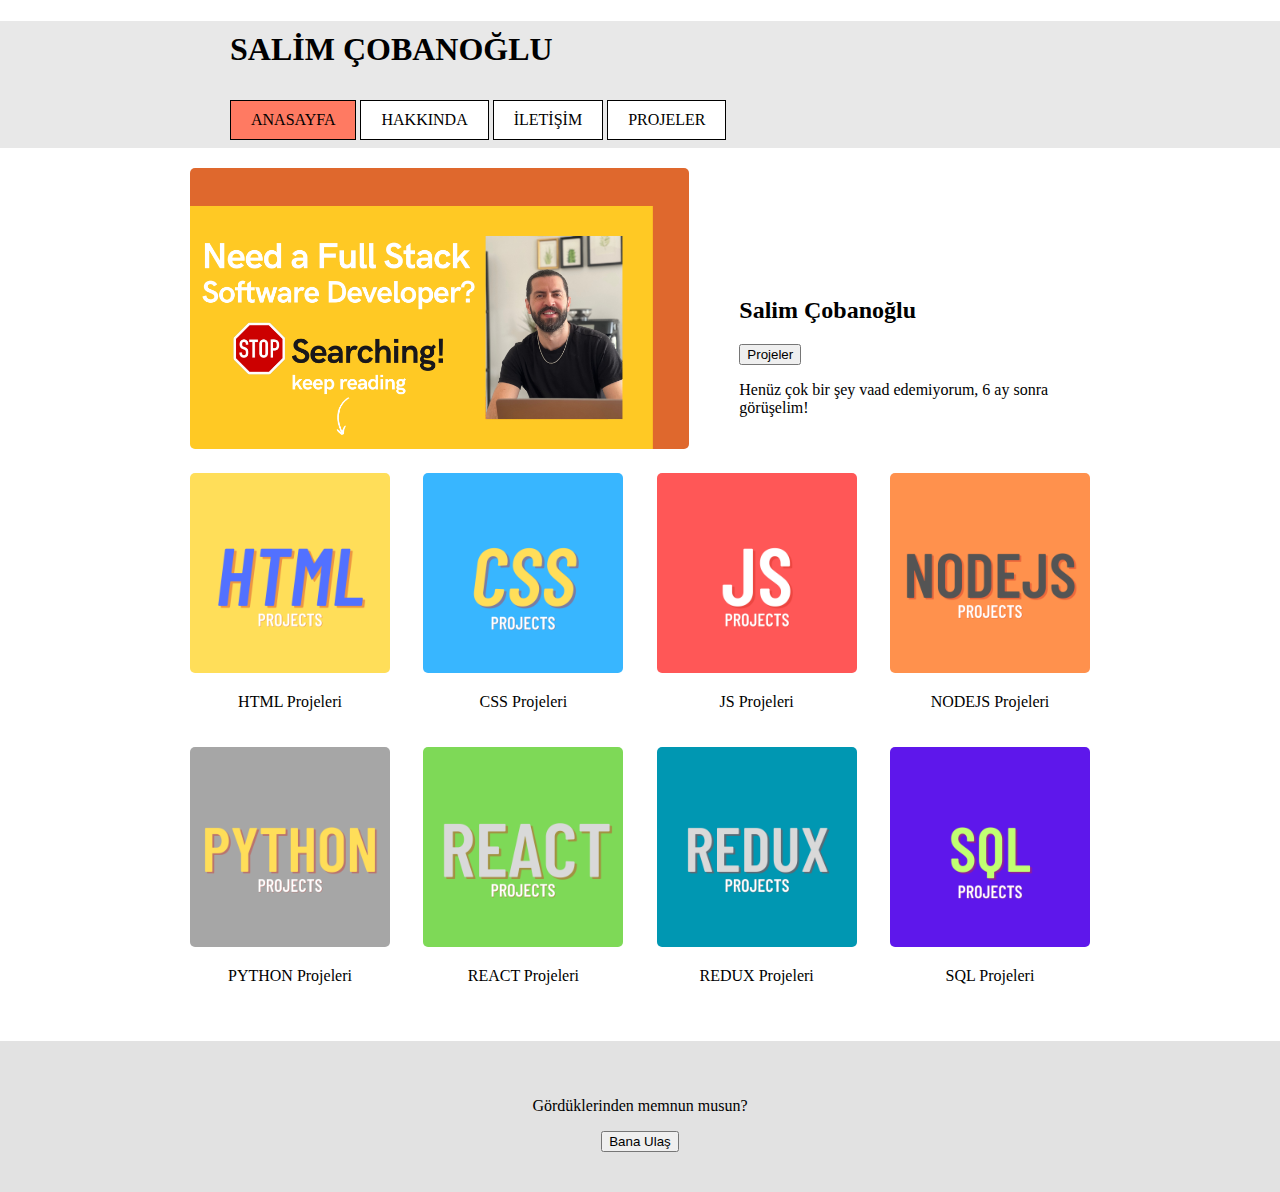
<file: index.html>
<!DOCTYPE html>
<html lang="tr">
  <head>
    <meta charset="UTF-8" />
    <meta name="viewport" content="width=device-width, initial-scale=1.0" />
    <link rel="stylesheet" href="style/index.css" />
    <title>Salim Çobanoğlu</title>
  </head>

  <body>
    <header class="header">
      <div class="containerClamp">
        <h1>SALİM ÇOBANOĞLU</h1>
        <nav class="menu">
          <ul>
            <li class="menu--active"><a href="index.html">AnaSayfa</a></li>
            <li><a href="about.html">Hakkında</a></li>
            <li><a href="contact.html">İletişim</a></li>
            <li><a href="projects.html">Projeler</a></li>
          </ul>
        </nav>
      </div>
    </header>

    <section class="about containerClamp">
      <div class="about__image">
        <img src="sayfa gorselleri/Need a Full Stack Developer.png" alt="" />
      </div>

      <div class="about__content">
        <h2>Salim Çobanoğlu</h2>
        <button>Projeler</button>
        <p>
          <span>Henüz çok bir şey vaad edemiyorum, 6 ay sonra görüşelim!</span>
        </p>
      </div>
    </section>

    <section class="projects containerClamp">
      <div class="projects__item">
        <img
          class="project__image"
          src="sayfa gorselleri/html.png"
          alt="HTML"
        />
        <p>HTML Projeleri</p>
      </div>
      <div class="projects__item">
        <img class="project__image" src="sayfa gorselleri/css.png" alt="CSS" />
        <p>CSS Projeleri</p>
      </div>
      <div class="projects__item">
        <img class="project__image" src="sayfa gorselleri/js.png" alt="JS" />
        <p>JS Projeleri</p>
      </div>
      <div class="projects__item">
        <img
          class="project__image"
          src="sayfa gorselleri/nodejs.png"
          alt="nodejs"
        />
        <p>NODEJS Projeleri</p>
      </div>
      <div class="projects__item">
        <img
          class="project__image"
          src="sayfa gorselleri/python.png"
          alt="python"
        />
        <p>PYTHON Projeleri</p>
      </div>
      <div class="projects__item">
        <img
          class="project__image"
          src="sayfa gorselleri/react.png"
          alt="react"
        />
        <p>REACT Projeleri</p>
      </div>
      <div class="projects__item">
        <img
          class="project__image"
          src="sayfa gorselleri/redux.png"
          alt="redux"
        />
        <p>REDUX Projeleri</p>
      </div>
      <div class="projects__item">
        <img class="project__image" src="sayfa gorselleri/sql.png" alt="sql" />
        <p>SQL Projeleri</p>
      </div>
    </section>
    <footer class="footer">
      <div class="footer__cta containerClamp">
        <p>Gördüklerinden memnun musun?</p>
        <button>Bana Ulaş</button>
      </div>
    </footer>
  </body>
</html>
</file>
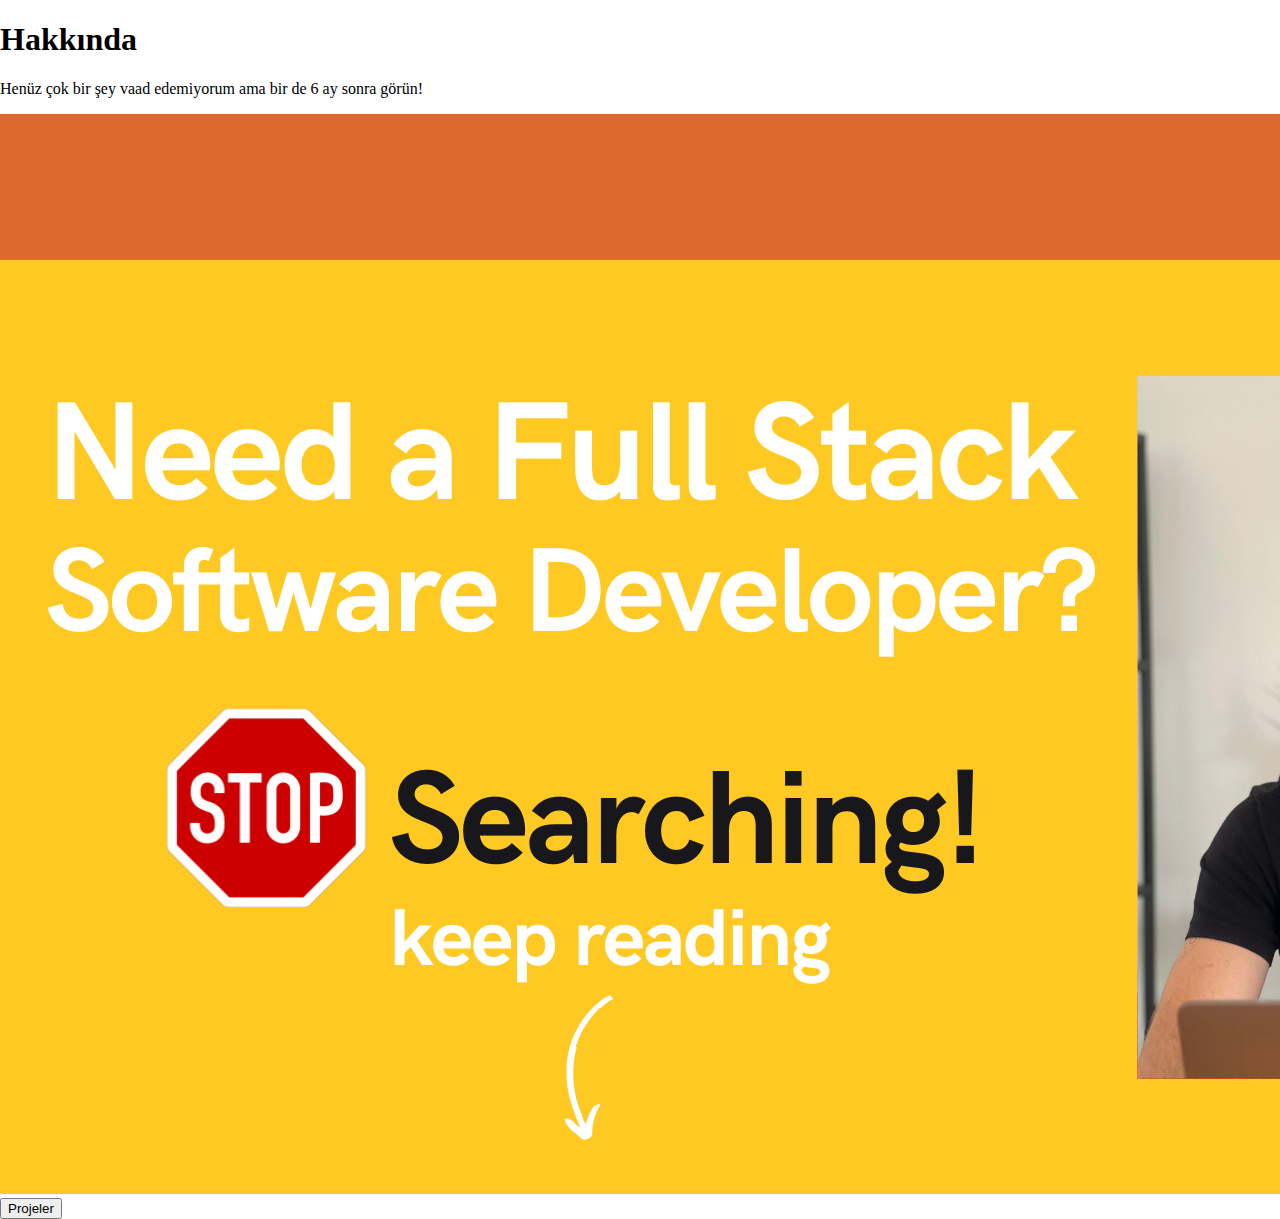
<file: about.html>
<!DOCTYPE html>
<html lang="tr">
  <head>
    <meta charset="UTF-8" />
    <meta name="viewport" content="width=device-width, initial-scale=1.0" />
    <link rel="stylesheet" href="style/index.css" />

    <title>Döküman</title>
  </head>
  <body>
    <section class="hakkimizda">
      <h1>Hakkında</h1>
      <p>Henüz çok bir şey vaad edemiyorum ama bir de 6 ay sonra görün!</p>

      <img
        src="sayfa gorselleri/Need a Full Stack Developer.png"
        alt="hakkimda"
      />
      <button>Projeler</button>
    </section>
  </body>
</html>
</file>
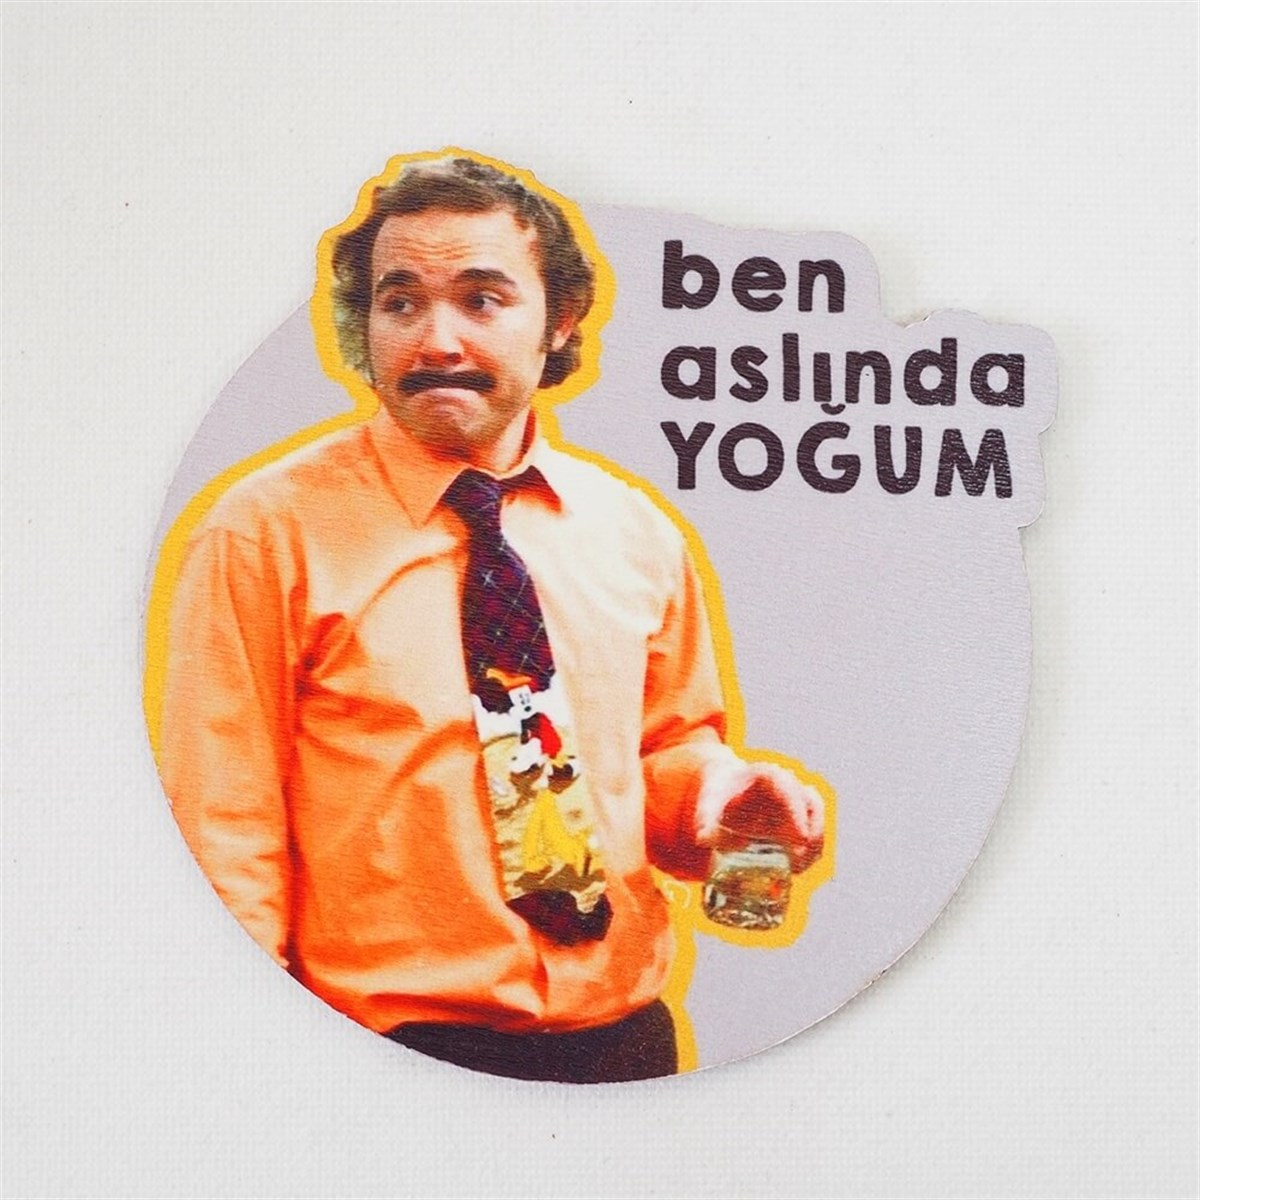
<file: projects.html>
<!DOCTYPE html>
<html lang="tr">
  <head>
    <meta charset="UTF-8" />
    <meta name="viewport" content="width=device-width, initial-scale=1.0" />
    <link rel="stylesheet" href="style/index.css" />
    <title>Döküman</title>
  </head>
  <body>
    <section class="projeler">
      <img src="sayfa gorselleri/yogum.jpeg" alt="yok" />
    </section>
  </body>
</html>
</file>
<file: style/index.css>
/* CSS stillerinizi buraya girin */

body {
  margin: 0;
}

.containerClamp {
  max-width: 900px;
  margin: 0 auto;
}
.header {
  background-color: rgb(232, 232, 232);
}
.header h1 {
  margin-left: 30px;
  padding: 10px;
}

.menu ul li {
  display: inline-block;
  padding: 10px 20px;
  background-color: white;
  text-transform: uppercase;
  border: solid black 0.5px;
  margin-bottom: 1%;
}

.menu ul li a {
  color: black;
  text-decoration: none;
}

.menu ul li.menu--active {
  background-color: rgb(255, 122, 98);
}

.menu ul li:hover {
  background-color: rgb(60, 59, 59);
  border: solid white 0.5px;
  /*li ye hover ettiğimde yazının rengini nasıl değiştirebilirim?*/
}

.menu ul li a:hover {
  color: white;
}

.about {
  display: flex;
  gap: 30px;
  margin: 20px auto;
}

.about__image img {
  width: 96%;
  max-width: 600px;
  border-radius: 5px;
}

.about__content {
  display: inline-block;
  margin-top: auto;
  margin-bottom: 20px;
  padding-right: 20px;
  min-width: 200px;
  max-width: 400px;
}

.projects {
  margin: 20px auto;
  display: flex;
  flex-wrap: wrap;
  justify-content: space-between;
}

.projects__item {
  display: inline-block;
  text-align: center;
  margin-bottom: 20px;
}

.project__image {
  width: 200px;
  border-radius: 5px;
}

.project__image:hover {
  transform: scale(1.05);
  transition: transform 0.3s ease-in-out;
}

.footer {
  background-color: rgb(226, 226, 226);
  display: flex;
  justify-content: center;
  padding: 40px;
}

.footer__cta {
  display: inline-block;
  text-align: center;
}

@media (max-width: 500px) {
  .header {
    display: flex;
    text-align: center;
    margin-left: -30px;
  }
  .menu ul li {
    font-size: 125%;
  }
  .about {
    margin: 1%;
    display: flex;
    flex-wrap: wrap;
    text-align: center;
    font-size: 125%;
  }
  h2 {
    display: none;
  }
  .about__content button {
    font-size: 125%;
  }

  .projects__item {
    width: 40%;
    padding: 0 5% 0 5%;
  }

  .project__image {
    max-width: 150px;
  }

  .footer {
    font-size: 125%;
  }
  .footer button {
    font-size: 110%;
  }
}

/*
@media (max-width: 600px) {
  .header {
    display: flex;
    text-align: center;
  }
  .header h1 {
    font-size: 250%;
    margin: -0.5%;
  }

  .menu ul li {
    font-size: 150%;
  }
  .about {
    margin: 1%;
    display: flex;
    flex-wrap: wrap;
  }
  .about__content {
    text-align: center;
    margin-left: 5%;
  }

  .projects {
    margin-left: 6%;
  }

  .projects__item {
    display: flex;
    flex-wrap: wrap;
    flex-basis: 50%;
  }

  .projects__item p {
    display: none;
  }

  .footer {
    font-size: 125%;
  }
  .footer button {
    font-size: 125%;
  }
}


*/
</file>
